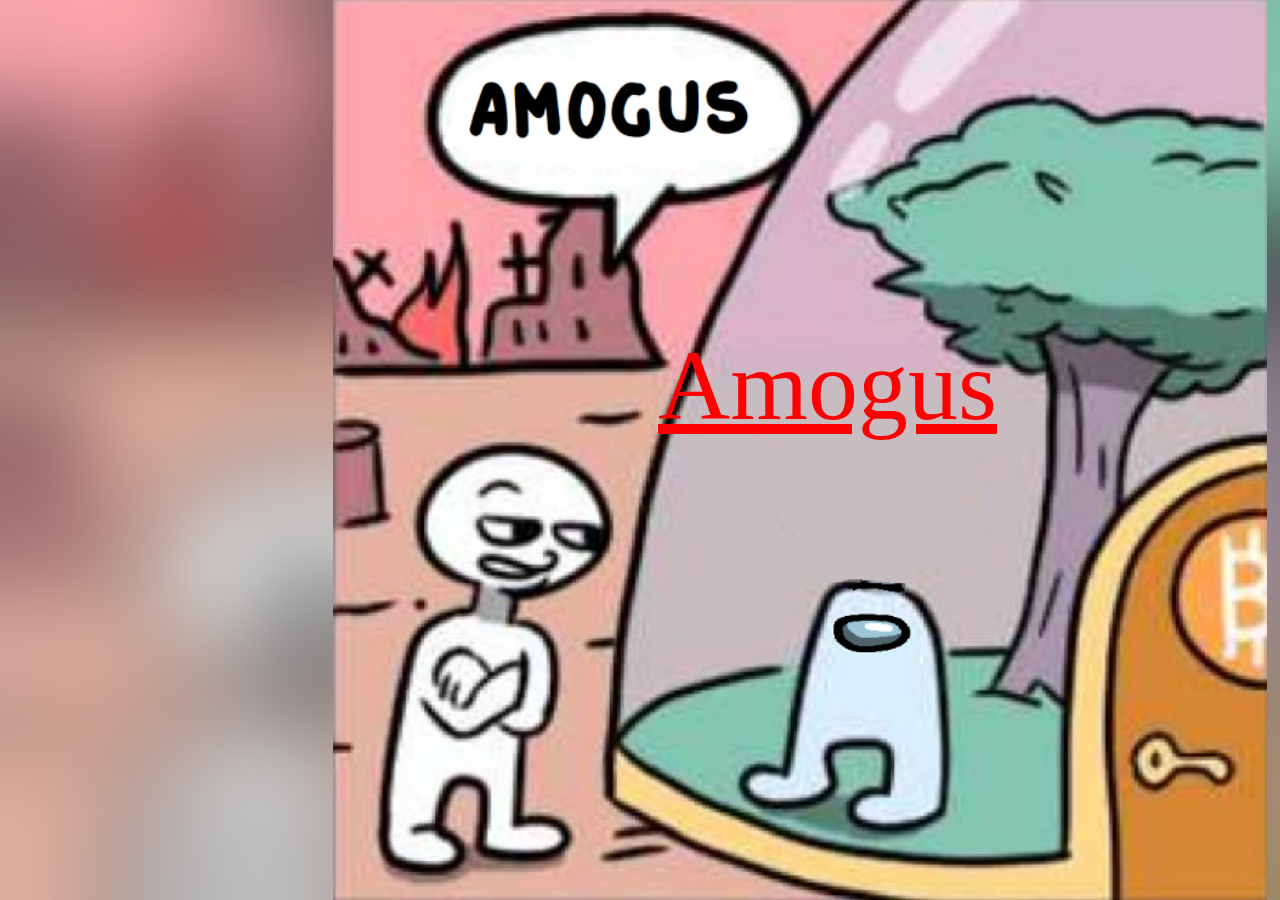
<file: HTML/index.html>
<!DOCTYPE html>
<html lang="en">
<head>
    <meta charset="UTF-8">
    <meta http-equiv="X-UA-Compatible" content="IE=edge">
    <meta name="viewport" content="width=device-width, initial-scale=1.0">
    <link rel="stylesheet" type="text/css" href="css/style.css"

</head>

<body>


    <a href="https://www.youtube.com/watch?v=5DlROhT8NgU">
        Amogus 
    </a>

</body>

</html>
</file>
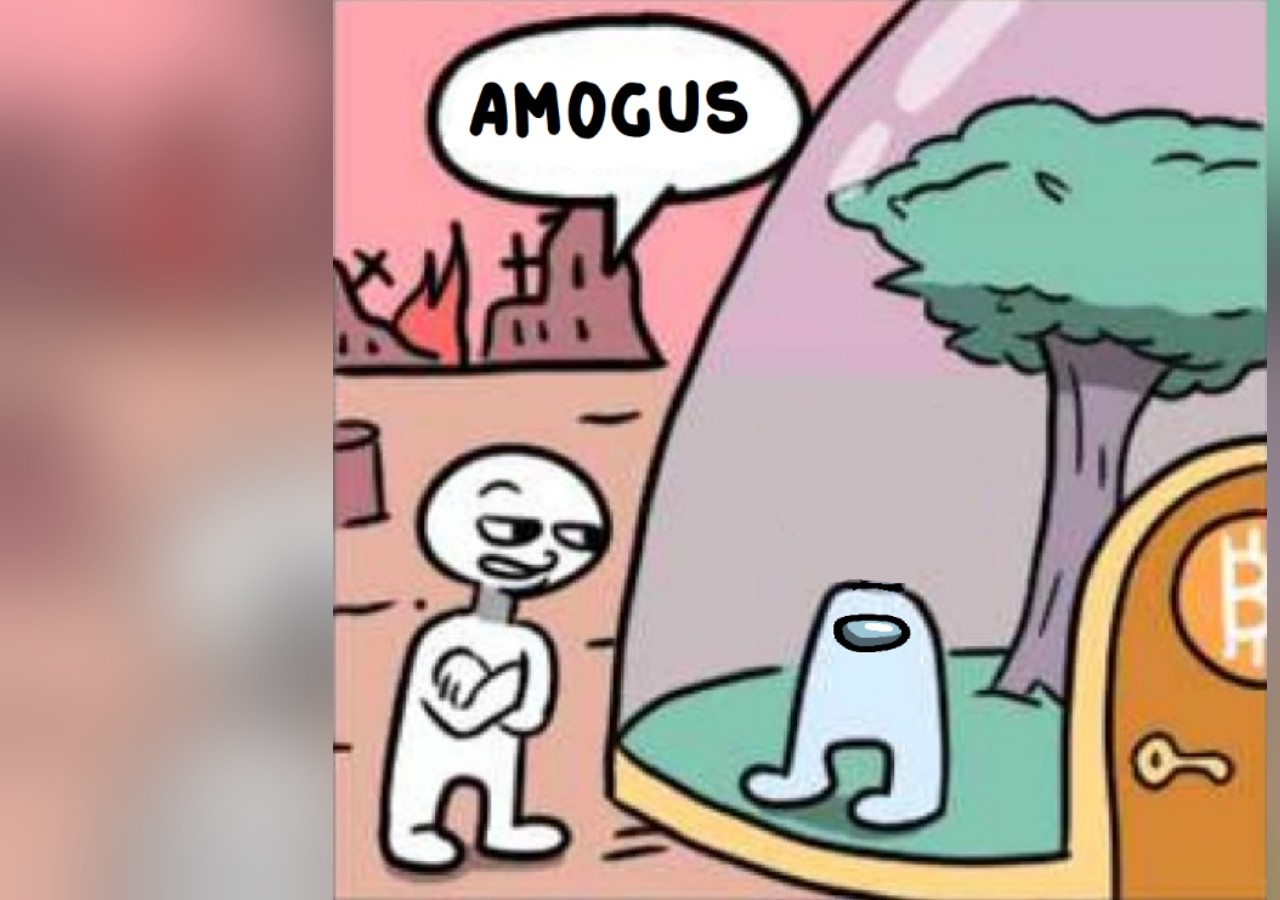
<file: HTML/index2.html>
<!DOCTYPE html>
<html lang="en">
<head>
    <meta charset="UTF-8">
    <meta http-equiv="X-UA-Compatible" content="IE=edge">
    <meta name="viewport" content="width=device-width, initial-scale=1.0">
    <link rel="stylesheet" type="text/css" href="css/style.css"

</head>

<body>


</body>

</html>
</file>
<file: HTML/css/style.css>
a{
    color: rgba(252, 0, 0, 0.993);
    font-size: 100px;
    position: relative;
    left: 650px;
    top: 320px;
}
body{
    background-image: url(../images/amogus.png);
}
</file>
